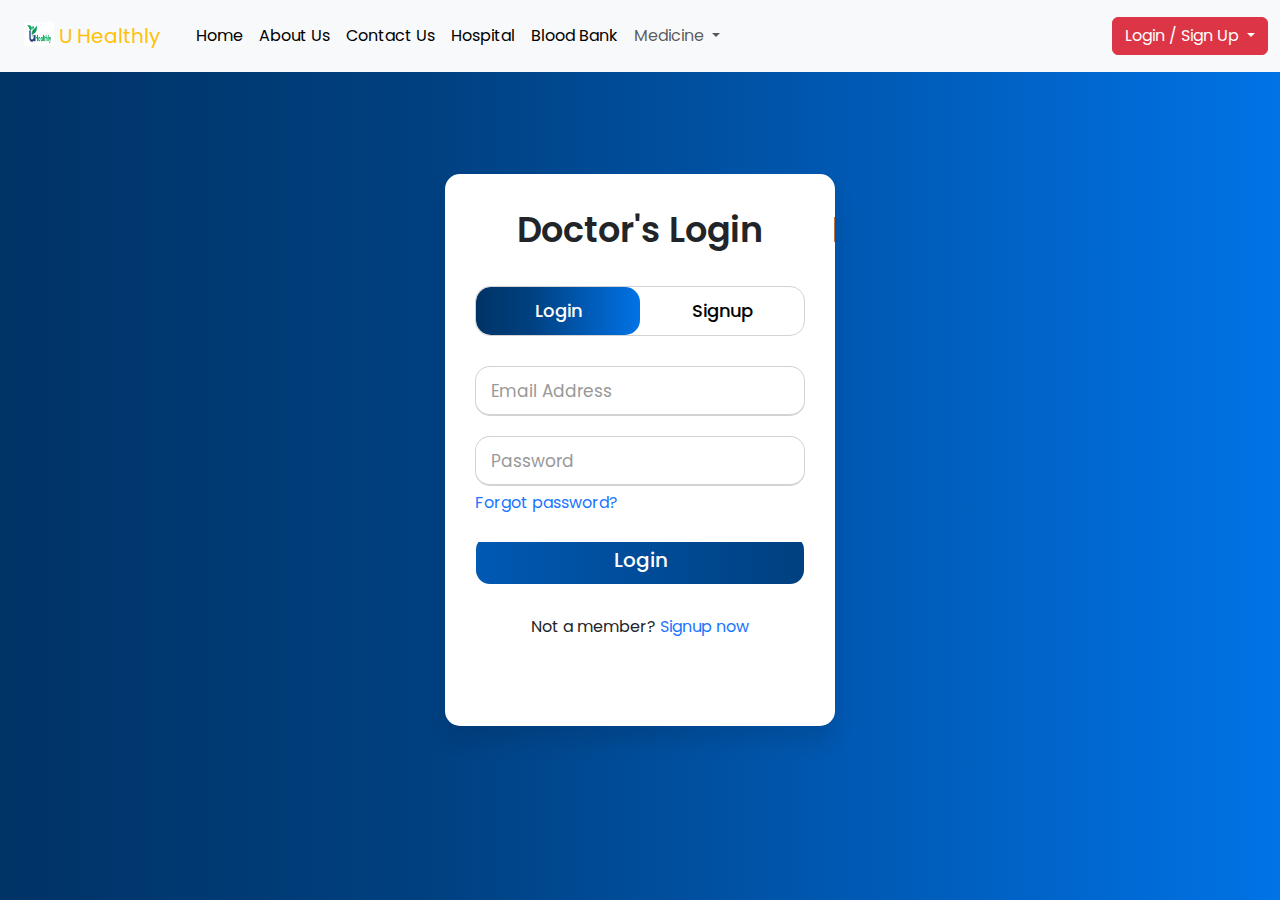
<file: doctor_login.html>
<!doctype html>
<html lang="en">

<head>
    <meta charset="utf-8">
    <meta name="viewport" content="width=device-width, initial-scale=1">

    <!-- Bootstrap CSS -->
    <!-- CSS only -->
    <link href="https://cdn.jsdelivr.net/npm/bootstrap@5.2.2/dist/css/bootstrap.min.css" rel="stylesheet">
    <link rel="stylesheet" href="css/login.css">


    <title>U Healthly</title>
</head>

<body>

    <!-- NavBar Section Starts -->
    <nav class="navbar navbar-expand-lg navbar-light bg-light fixed-top">
        <div class="container-fluid">
            <nav class="navbar navbar-light bg-light">
                <div class="container-fluid">
                    <a class="navbar-brand" href="home.html">
                        <img src="img/logo.jpeg" alt="" width="30" height="24"
                            class="d-inline-block align-text-top">
                        <span class="text-warning">U Healthly</span>
                    </a>
                </div>
            </nav>
            <button class="navbar-toggler" type="button" data-bs-toggle="collapse"
                data-bs-target="#navbarSupportedContent" aria-controls="navbarSupportedContent" aria-expanded="false"
                aria-label="Toggle navigation">
                <span class="navbar-toggler-icon"></span>
            </button>
            <div class="collapse navbar-collapse" id="navbarSupportedContent">
                <ul class="navbar-nav me-auto mb-2 mb-lg-0">
                    <li class="nav-item">
                        <a class="nav-link active" aria-current="page" href="home.html">Home</a>
                    </li>
                    <li class="nav-item">
                        <a class="nav-link active" aria-current="page" href="about_us.html">About Us</a>
                    </li>
                    <li class="nav-item">
                        <a class="nav-link active" aria-current="page" href="contact_us.html">Contact Us</a>
                    </li>
                    <li class="nav-item">
                        <a class="nav-link active" aria-current="page" href="hospital.html">Hospital</a>
                    </li>
                    <li class="nav-item">
                        <a class="nav-link active" aria-current="page" href="blood_bank.html">Blood Bank</a>
                    </li>
                    <!-- <li class="nav-item">
                        <a class="nav-link active" aria-current="page" href="map.html">Map</a>
                    </li> -->
                    <li class="nav-item dropdown">
                        <a class="nav-link dropdown-toggle" href="#" id="navbarDropdown" role="button"
                            data-bs-toggle="dropdown" aria-expanded="false">
                            Medicine
                        </a>
                        <ul class="dropdown-menu" aria-labelledby="navbarDropdown">
                            <li><a class="dropdown-item" href="emergency_ambulance.html">Emergency Ambulance</a></li>
                            <li>
                                <hr class="dropdown-divider">
                            </li>
                            <li><a class="dropdown-item" href="buy_medicines.html">Buy Medicine's</a></li>
                        </ul>
                    </li>
                </ul>
                <div class="btn-group">
                    <button type="button" class="btn btn-danger dropdown-toggle" data-bs-toggle="dropdown"
                        aria-expanded="false">
                        Login / Sign Up
                    </button>
                    <ul class="dropdown-menu">
                        <li><a class="dropdown-item" target="_blank" href="patitent_login.html">Patitent Login</a></li>
                        <li>
                            <hr class="dropdown-divider">
                        </li>
                        <li><a class="dropdown-item" target="_blank" href="doctor_login.html">Doctor Login</a></li>
                        <li>
                            <hr class="dropdown-divider">
                        </li>
                        <li><a class="dropdown-item" target="_blank" href="laboratory_login.html">Laboratory Login</a>
                        </li>
                    </ul>
                </div>
            </div>
        </div>
    </nav>
    <!-- NavBar Section Ends -->


    <!-- <h2 class="text-center text-warning">Doctor's Login</h2> -->
    <div class="wrapper">
        <div class="title-text">
            <div class="title login">Doctor's Login</div>
            <div class="title signup">Doctor's Signup</div>
        </div>
        <div class="form-container">
            <div class="slide-controls">
                <input type="radio" name="slide" id="login" checked>
                <input type="radio" name="slide" id="signup">
                <label for="login" class="slide login">Login</label>
                <label for="signup" class="slide signup">Signup</label>
                <div class="slider-tab"></div>
            </div>
            <div class="form-inner">
                <form action="#" class="login">
                    <div class="field">
                        <input type="text" placeholder="Email Address" required>
                    </div>
                    <div class="field">
                        <input type="password" placeholder="Password" required>
                    </div>
                    <div class="pass-link"><a href="#">Forgot password?</a></div>
                    <div class="field btn">
                        <div class="btn-layer"></div>
                        <input type="submit" value="Login">
                    </div>
                    <div class="signup-link">Not a member? <a href="">Signup now</a></div>
                </form>
                <form action="#" class="signup">
                    <div class="field">
                        <input type="text" placeholder="Full Name" required>
                    </div>
                    <div class="field">
                        <input type="text" placeholder="Email Address" required>
                    </div>
                    <div class="field">
                        <input type="password" placeholder="Password" required>
                    </div>
                    <div class="field">
                        <input type="password" placeholder="Confirm password" required>
                    </div>
                    <div class="field btn">
                        <div class="btn-layer"></div>
                        <input type="submit" value="Signup">
                    </div>
                </form>
            </div>
        </div>
    </div>
















    <!-- Optional JavaScript; choose one of the two! -->

    <!-- Option 1: Bootstrap Bundle with Popper -->
    <script src="https://cdn.jsdelivr.net/npm/bootstrap@5.0.2/dist/js/bootstrap.bundle.min.js"></script>
    <script src="js/script.js"></script>

    <!-- Option 2: Separate Popper and Bootstrap JS -->
    <!--
    <script src="https://cdn.jsdelivr.net/npm/@popperjs/core@2.9.2/dist/umd/popper.min.js" integrity="sha384-IQsoLXl5PILFhosVNubq5LC7Qb9DXgDA9i+tQ8Zj3iwWAwPtgFTxbJ8NT4GN1R8p" crossorigin="anonymous"></script>
    <script src="https://cdn.jsdelivr.net/npm/bootstrap@5.0.2/dist/js/bootstrap.min.js" integrity="sha384-cVKIPhGWiC2Al4u+LWgxfKTRIcfu0JTxR+EQDz/bgldoEyl4H0zUF0QKbrJ0EcQF" crossorigin="anonymous"></script>
    -->
</body>

</html>
</file>
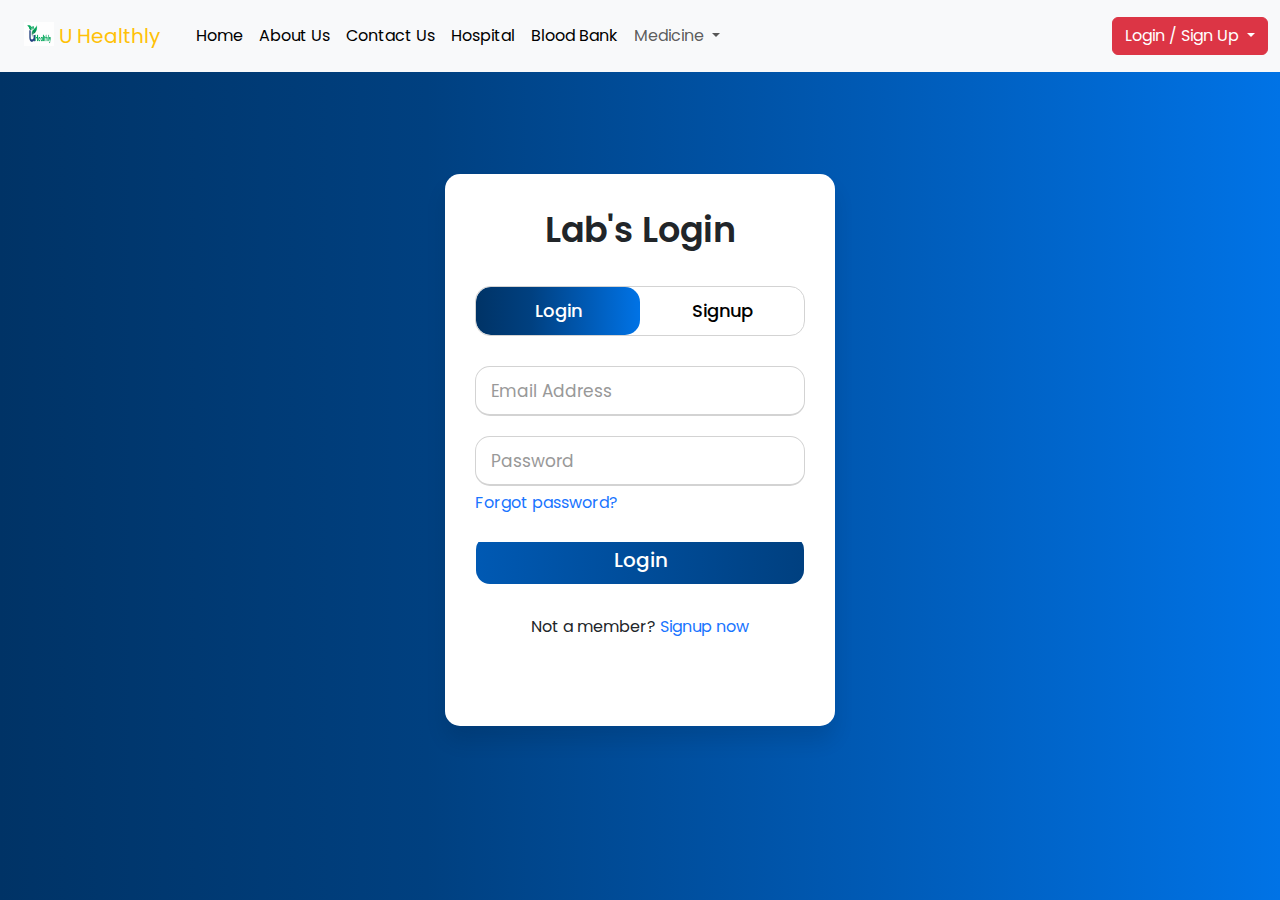
<file: laboratory_login.html>
<!doctype html>
<html lang="en">

<head>
    <meta charset="utf-8">
    <meta name="viewport" content="width=device-width, initial-scale=1">

    <!-- Bootstrap CSS -->
    <!-- CSS only -->
    <link href="https://cdn.jsdelivr.net/npm/bootstrap@5.2.2/dist/css/bootstrap.min.css" rel="stylesheet">
    <link rel="stylesheet" href="css/login.css">


    <title>U Healthly</title>
</head>

<body>

    <!-- NavBar Section Starts -->
    <nav class="navbar navbar-expand-lg navbar-light bg-light fixed-top">
        <div class="container-fluid">
            <nav class="navbar navbar-light bg-light">
                <div class="container-fluid">
                    <a class="navbar-brand" href="home.html">
                        <img src="img/logo.jpeg" alt="" width="30" height="24"
                            class="d-inline-block align-text-top">
                        <span class="text-warning">U Healthly</span>
                    </a>
                </div>
            </nav>
            <button class="navbar-toggler" type="button" data-bs-toggle="collapse"
                data-bs-target="#navbarSupportedContent" aria-controls="navbarSupportedContent" aria-expanded="false"
                aria-label="Toggle navigation">
                <span class="navbar-toggler-icon"></span>
            </button>
            <div class="collapse navbar-collapse" id="navbarSupportedContent">
                <ul class="navbar-nav me-auto mb-2 mb-lg-0">
                    <li class="nav-item">
                        <a class="nav-link active" aria-current="page" href="home.html">Home</a>
                    </li>
                    <li class="nav-item">
                        <a class="nav-link active" aria-current="page" href="about_us.html">About Us</a>
                    </li>
                    <li class="nav-item">
                        <a class="nav-link active" aria-current="page" href="contact_us.html">Contact Us</a>
                    </li>
                    <li class="nav-item">
                        <a class="nav-link active" aria-current="page" href="hospital.html">Hospital</a>
                    </li>
                    <li class="nav-item">
                        <a class="nav-link active" aria-current="page" href="blood_bank.html">Blood Bank</a>
                    </li>
                    <!-- <li class="nav-item">
                        <a class="nav-link active" aria-current="page" href="map.html">Map</a>
                    </li> -->
                    <li class="nav-item dropdown">
                        <a class="nav-link dropdown-toggle" href="#" id="navbarDropdown" role="button"
                            data-bs-toggle="dropdown" aria-expanded="false">
                            Medicine
                        </a>
                        <ul class="dropdown-menu" aria-labelledby="navbarDropdown">
                            <li><a class="dropdown-item" href="emergency_ambulance.html">Emergency Ambulance</a></li>
                            <li>
                                <hr class="dropdown-divider">
                            </li>
                            <li><a class="dropdown-item" href="buy_medicines.html">Buy Medicine's</a></li>
                        </ul>
                    </li>
                </ul>
                <div class="btn-group">
                    <button type="button" class="btn btn-danger dropdown-toggle" data-bs-toggle="dropdown"
                        aria-expanded="false">
                        Login / Sign Up
                    </button>
                    <ul class="dropdown-menu">
                        <li><a class="dropdown-item" target="_blank" href="patitent_login.html">Patitent Login</a></li>
                        <li>
                            <hr class="dropdown-divider">
                        </li>
                        <li><a class="dropdown-item" target="_blank" href="doctor_login.html">Doctor Login</a></li>
                        <li>
                            <hr class="dropdown-divider">
                        </li>
                        <li><a class="dropdown-item" target="_blank" href="laboratory_login.html">Laboratory Login</a>
                        </li>
                    </ul>
                </div>
            </div>
        </div>
    </nav>
    <!-- NavBar Section Ends -->


    <!-- <h2 class="text-center text-warning">Laboratory's Login</h2> -->
    <div class="wrapper">
        <div class="title-text">
            <div class="title login">Lab's Login</div>
            <div class="title signup">Lab's Signup</div>
        </div>
        <div class="form-container">
            <div class="slide-controls">
                <input type="radio" name="slide" id="login" checked>
                <input type="radio" name="slide" id="signup">
                <label for="login" class="slide login">Login</label>
                <label for="signup" class="slide signup">Signup</label>
                <div class="slider-tab"></div>
            </div>
            <div class="form-inner">
                <form action="#" class="login">
                    <div class="field">
                        <input type="text" placeholder="Email Address" required>
                    </div>
                    <div class="field">
                        <input type="password" placeholder="Password" required>
                    </div>
                    <div class="pass-link"><a href="#">Forgot password?</a></div>
                    <div class="field btn">
                        <div class="btn-layer"></div>
                        <input type="submit" value="Login">
                    </div>
                    <div class="signup-link">Not a member? <a href="">Signup now</a></div>
                </form>
                <form action="#" class="signup">
                    <div class="field">
                        <input type="text" placeholder="Full Name" required>
                    </div>
                    <div class="field">
                        <input type="text" placeholder="Email Address" required>
                    </div>
                    <div class="field">
                        <input type="password" placeholder="Password" required>
                    </div>
                    <div class="field">
                        <input type="password" placeholder="Confirm password" required>
                    </div>
                    <div class="field btn">
                        <div class="btn-layer"></div>
                        <input type="submit" value="Signup">
                    </div>
                </form>
            </div>
        </div>
    </div>
















    <!-- Optional JavaScript; choose one of the two! -->

    <!-- Option 1: Bootstrap Bundle with Popper -->
    <script src="https://cdn.jsdelivr.net/npm/bootstrap@5.0.2/dist/js/bootstrap.bundle.min.js"></script>
    <script src="js/script.js"></script>

    <!-- Option 2: Separate Popper and Bootstrap JS -->
    <!--
    <script src="https://cdn.jsdelivr.net/npm/@popperjs/core@2.9.2/dist/umd/popper.min.js" integrity="sha384-IQsoLXl5PILFhosVNubq5LC7Qb9DXgDA9i+tQ8Zj3iwWAwPtgFTxbJ8NT4GN1R8p" crossorigin="anonymous"></script>
    <script src="https://cdn.jsdelivr.net/npm/bootstrap@5.0.2/dist/js/bootstrap.min.js" integrity="sha384-cVKIPhGWiC2Al4u+LWgxfKTRIcfu0JTxR+EQDz/bgldoEyl4H0zUF0QKbrJ0EcQF" crossorigin="anonymous"></script>
    -->
</body>

</html>
</file>
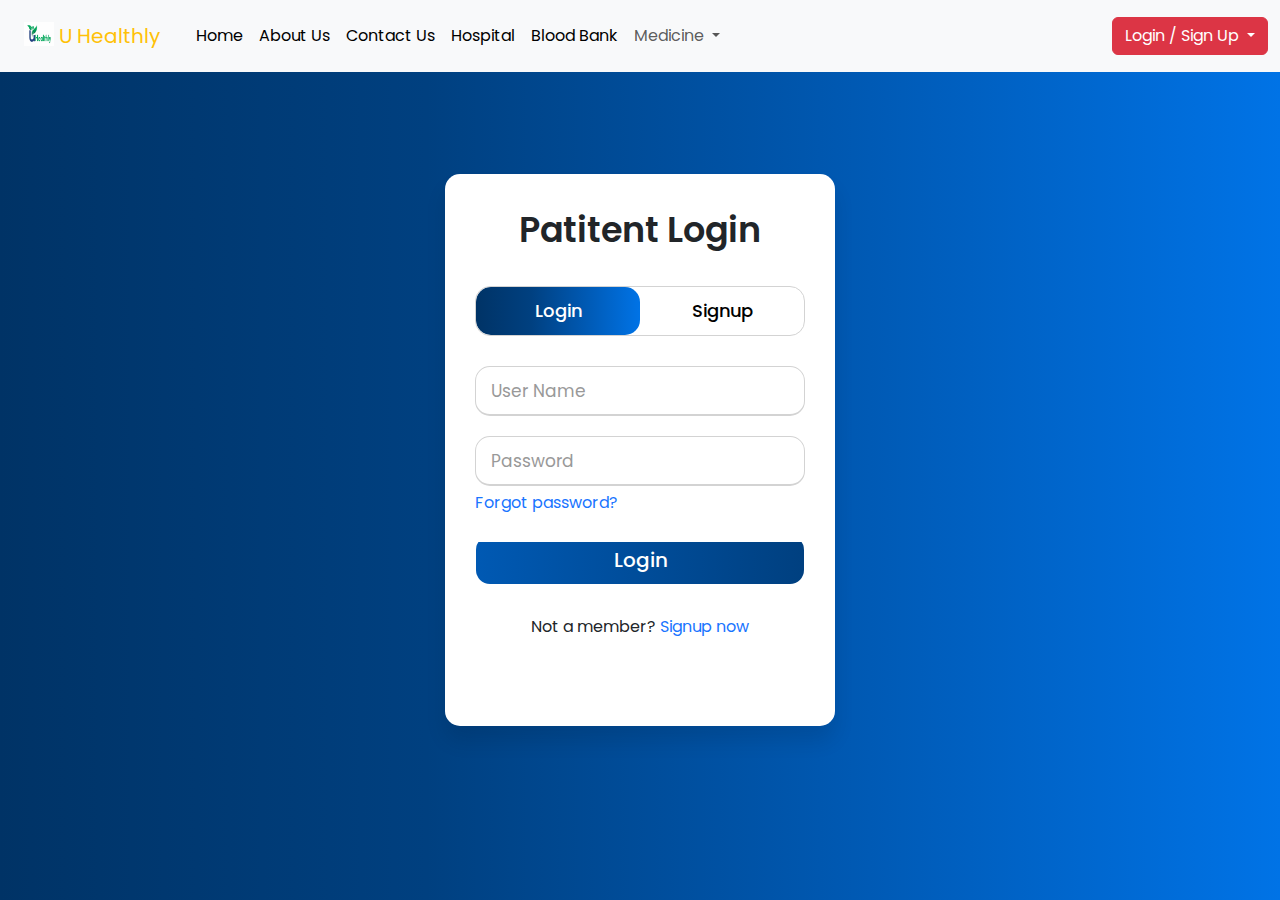
<file: patitent_login.html>
<!doctype html>
<html lang="en">

<head>
    <meta charset="utf-8">
    <meta name="viewport" content="width=device-width, initial-scale=1">

    <!-- Bootstrap CSS -->
    <!-- CSS only -->
    <link href="https://cdn.jsdelivr.net/npm/bootstrap@5.2.2/dist/css/bootstrap.min.css" rel="stylesheet">
    <link rel="stylesheet" href="css/login.css">


   
    <meta charset="UTF-8">
    <meta name="viewport" content="width=device-width, initial-scale=1.0">
    <meta http-equiv="X-UA-Compatible" content="ie=edge">

    <title>U Healthly</title>
</head>



<body>

    <!-- NavBar Section Starts -->
    <nav class="navbar navbar-expand-lg navbar-light bg-light fixed-top">
        <div class="container-fluid">
            <nav class="navbar navbar-light bg-light">
                <div class="container-fluid">
                    <a class="navbar-brand" href="home.html">
                        <img src="img/logo.jpeg" alt="" width="30" height="24"
                            class="d-inline-block align-text-top">
                        <span class="text-warning">U Healthly</span>
                    </a>
                </div>
            </nav>
            <button class="navbar-toggler" type="button" data-bs-toggle="collapse"
                data-bs-target="#navbarSupportedContent" aria-controls="navbarSupportedContent" aria-expanded="false"
                aria-label="Toggle navigation">
                <span class="navbar-toggler-icon"></span>
            </button>
            <div class="collapse navbar-collapse" id="navbarSupportedContent">
                <ul class="navbar-nav me-auto mb-2 mb-lg-0">
                    <li class="nav-item">
                        <a class="nav-link active" aria-current="page" href="home.html">Home</a>
                    </li>
                    <li class="nav-item">
                        <a class="nav-link active" aria-current="page" href="about_us.html">About Us</a>
                    </li>
                    <li class="nav-item">
                        <a class="nav-link active" aria-current="page" href="contact_us.html">Contact Us</a>
                    </li>
                    <li class="nav-item">
                        <a class="nav-link active" aria-current="page" href="hospital.html">Hospital</a>
                    </li>
                    <li class="nav-item">
                        <a class="nav-link active" aria-current="page" href="blood_bank.html">Blood Bank</a>
                    </li>
                    <!-- <li class="nav-item">
                        <a class="nav-link active" aria-current="page" href="map.html">Map</a>
                    </li> -->
                    <li class="nav-item dropdown">
                        <a class="nav-link dropdown-toggle" href="#" id="navbarDropdown" role="button"
                            data-bs-toggle="dropdown" aria-expanded="false">
                            Medicine
                        </a>
                        <ul class="dropdown-menu" aria-labelledby="navbarDropdown">
                            <li><a class="dropdown-item" href="emergency_ambulance.html">Emergency Ambulance</a></li>
                            <li>
                                <hr class="dropdown-divider">
                            </li>
                            <li><a class="dropdown-item" href="buy_medicines.html">Buy Medicine's</a></li>
                        </ul>
                    </li>
                </ul>
                <div class="btn-group">
                    <button type="button" class="btn btn-danger dropdown-toggle" data-bs-toggle="dropdown"
                        aria-expanded="false">
                        Login / Sign Up
                    </button>
                    <ul class="dropdown-menu">
                        <li><a class="dropdown-item" target="_blank" href="patitent_login.html">Patitent Login</a></li>
                        <li>
                            <hr class="dropdown-divider">
                        </li>
                        <li><a class="dropdown-item" target="_blank" href="doctor_login.html">Doctor Login</a></li>
                        <li>
                            <hr class="dropdown-divider">
                        </li>
                        <li><a class="dropdown-item" target="_blank" href="laboratory_login.html">Laboratory Login</a>
                        </li>
                    </ul>
                </div>
            </div>
        </div>
    </nav>
    <!-- NavBar Section Ends -->


    <!-- <h2 class="text-center text-warning">Patitent Login</h2> -->
    <div class="wrapper">
        <div class="title-text">
            <div class="title login">Patitent Login</div>
            <div class="title signup">Patitent Signup</div>
        </div>
        <div class="form-container">
            <div class="slide-controls">
                <input type="radio" name="slide" id="login" checked>
                <input type="radio" name="slide" id="signup">
                <label for="login" class="slide login">Login</label>
                <label for="signup" class="slide signup">Signup</label>
                <div class="slider-tab"></div>
            </div>
            <div class="form-inner">
                <form action="#" class="login">
                    <div class="field">
                         
                        <!--input type="text" x-webkit-speech placeholder="Email Address" required-->
                        
                        <input type="text" name="" id="speechToText" placeholder="User Name" onclick="record()">
                    </div>
                    <div class="field">
                        <input type="password" x-webkit-speach placeholder="Password" required>
                        <!--input type="password" name="" id="speechToText" placeholder="Password" onclick="record()"-->
                    </div>
                    <div class="pass-link"><a href="#">Forgot password?</a></div>
                    <div class="field btn">
                        <div class="btn-layer"></div>
                        <input type="submit" value="Login">
                    </div>
                    <div class="signup-link">Not a member? <a href="">Signup now</a></div>
                </form>
                <form action="signup.php" method="post" class="signup">
                    <div class="field">
                        <!--input type="text" placeholder="Full Name" required-->
                        <input type="text" name="fullName" id="speechToText" placeholder="Full Name" onclick="record()">
                    </div>
                    <div class="field">
                        <input type="text" name="email" placeholder="Email Address" required>
                    </div>
                    <div class="field">
                        <input type="password" name="password" placeholder="Password" required>
                    </div>
                    <div class="field">
                        <input type="password" name="confirm_password" placeholder="Confirm Password" required>
                    </div>
                    <div class="field btn">
                        <div class="btn-layer"></div>
                        <input type="submit" value="Signup">
                    </div>
                </form>
            </div>
        </div>
    </div>








    <!-- Optional JavaScript; choose one of the two! -->

    <!-- Option 1: Bootstrap Bundle with Popper -->
    <script src="https://cdn.jsdelivr.net/npm/bootstrap@5.0.2/dist/js/bootstrap.bundle.min.js"></script>
    <script src="js/script.js"></script>

    <!-- Option 2: Separate Popper and Bootstrap JS -->
    <!--
    <script src="https://cdn.jsdelivr.net/npm/@popperjs/core@2.9.2/dist/umd/popper.min.js" integrity="sha384-IQsoLXl5PILFhosVNubq5LC7Qb9DXgDA9i+tQ8Zj3iwWAwPtgFTxbJ8NT4GN1R8p" crossorigin="anonymous"></script>
    <script src="https://cdn.jsdelivr.net/npm/bootstrap@5.0.2/dist/js/bootstrap.min.js" integrity="sha384-cVKIPhGWiC2Al4u+LWgxfKTRIcfu0JTxR+EQDz/bgldoEyl4H0zUF0QKbrJ0EcQF" crossorigin="anonymous"></script>
    -->

    
    <script>
        function record() {
            var recognition = new webkitSpeechRecognition();
            recognition.lang = "en-GB";

            recognition.onresult = function(event) {
                // console.log(event);
                document.getElementById('speechToText').value = event.results[0][0].transcript;
            }
            recognition.start();

        }
    </script>
    

</body>

</html>
</file>
<file: css/login.css>
@import url('https://fonts.googleapis.com/css?family=Poppins:400,500,600,700&display=swap');
*{
  margin: 0;
  padding: 0;
  box-sizing: border-box;
  font-family: 'Poppins', sans-serif;
}
html,body{
  display: grid;
  height: 100%;
  width: 100%;
  place-items: center;
  background: -webkit-linear-gradient(left, #003366,#004080,#0059b3
, #0073e6);
}
::selection{
  background: #1a75ff;
  color: #fff;
}
.wrapper{
  overflow: hidden;
  max-width: 390px;
  background: #fff;
  padding: 30px;
  border-radius: 15px;
  box-shadow: 0px 15px 20px rgba(0,0,0,0.1);
}
.wrapper .title-text{
  display: flex;
  width: 200%;
}
.wrapper .title{
  width: 50%;
  font-size: 35px;
  font-weight: 600;
  text-align: center;
  transition: all 0.6s cubic-bezier(0.68,-0.55,0.265,1.55);
}
.wrapper .slide-controls{
  position: relative;
  display: flex;
  height: 50px;
  width: 100%;
  overflow: hidden;
  margin: 30px 0 10px 0;
  justify-content: space-between;
  border: 1px solid lightgrey;
  border-radius: 15px;
}
.slide-controls .slide{
  height: 100%;
  width: 100%;
  color: #fff;
  font-size: 18px;
  font-weight: 500;
  text-align: center;
  line-height: 48px;
  cursor: pointer;
  z-index: 1;
  transition: all 0.6s ease;
}
.slide-controls label.signup{
  color: #000;
}
.slide-controls .slider-tab{
  position: absolute;
  height: 100%;
  width: 50%;
  left: 0;
  z-index: 0;
  border-radius: 15px;
  background: -webkit-linear-gradient(left,#003366,#004080,#0059b3
, #0073e6);
  transition: all 0.6s cubic-bezier(0.68,-0.55,0.265,1.55);
}
input[type="radio"]{
  display: none;
}
#signup:checked ~ .slider-tab{
  left: 50%;
}
#signup:checked ~ label.signup{
  color: #fff;
  cursor: default;
  user-select: none;
}
#signup:checked ~ label.login{
  color: #000;
}
#login:checked ~ label.signup{
  color: #000;
}
#login:checked ~ label.login{
  cursor: default;
  user-select: none;
}
.wrapper .form-container{
  width: 100%;
  overflow: hidden;
}
.form-container .form-inner{
  display: flex;
  width: 200%;
}
.form-container .form-inner form{
  width: 50%;
  transition: all 0.6s cubic-bezier(0.68,-0.55,0.265,1.55);
}
.form-inner form .field{
  height: 50px;
  width: 100%;
  margin-top: 20px;
}
.form-inner form .field input{
  height: 100%;
  width: 100%;
  outline: none;
  padding-left: 15px;
  border-radius: 15px;
  border: 1px solid lightgrey;
  border-bottom-width: 2px;
  font-size: 17px;
  transition: all 0.3s ease;
}
.form-inner form .field input:focus{
  border-color: #1a75ff;
  /* box-shadow: inset 0 0 3px #fb6aae; */
}
.form-inner form .field input::placeholder{
  color: #999;
  transition: all 0.3s ease;
}
form .field input:focus::placeholder{
  color: #1a75ff;
}
.form-inner form .pass-link{
  margin-top: 5px;
}
.form-inner form .signup-link{
  text-align: center;
  margin-top: 30px;
}
.form-inner form .pass-link a,
.form-inner form .signup-link a{
  color: #1a75ff;
  text-decoration: none;
}
.form-inner form .pass-link a:hover,
.form-inner form .signup-link a:hover{
  text-decoration: underline;
}
form .btn{
  height: 50px;
  width: 100%;
  border-radius: 15px;
  position: relative;
  overflow: hidden;
}
form .btn .btn-layer{
  height: 100%;
  width: 300%;
  position: absolute;
  left: -100%;
  background: -webkit-linear-gradient(right,#003366,#004080,#0059b3
, #0073e6);
  border-radius: 15px;
  transition: all 0.4s ease;;
}
form .btn:hover .btn-layer{
  left: 0;
}
form .btn input[type="submit"]{
  height: 100%;
  width: 100%;
  z-index: 1;
  position: relative;
  background: none;
  border: none;
  color: #fff;
  padding-left: 0;
  border-radius: 15px;
  font-size: 20px;
  font-weight: 500;
  cursor: pointer;
}
</file>
